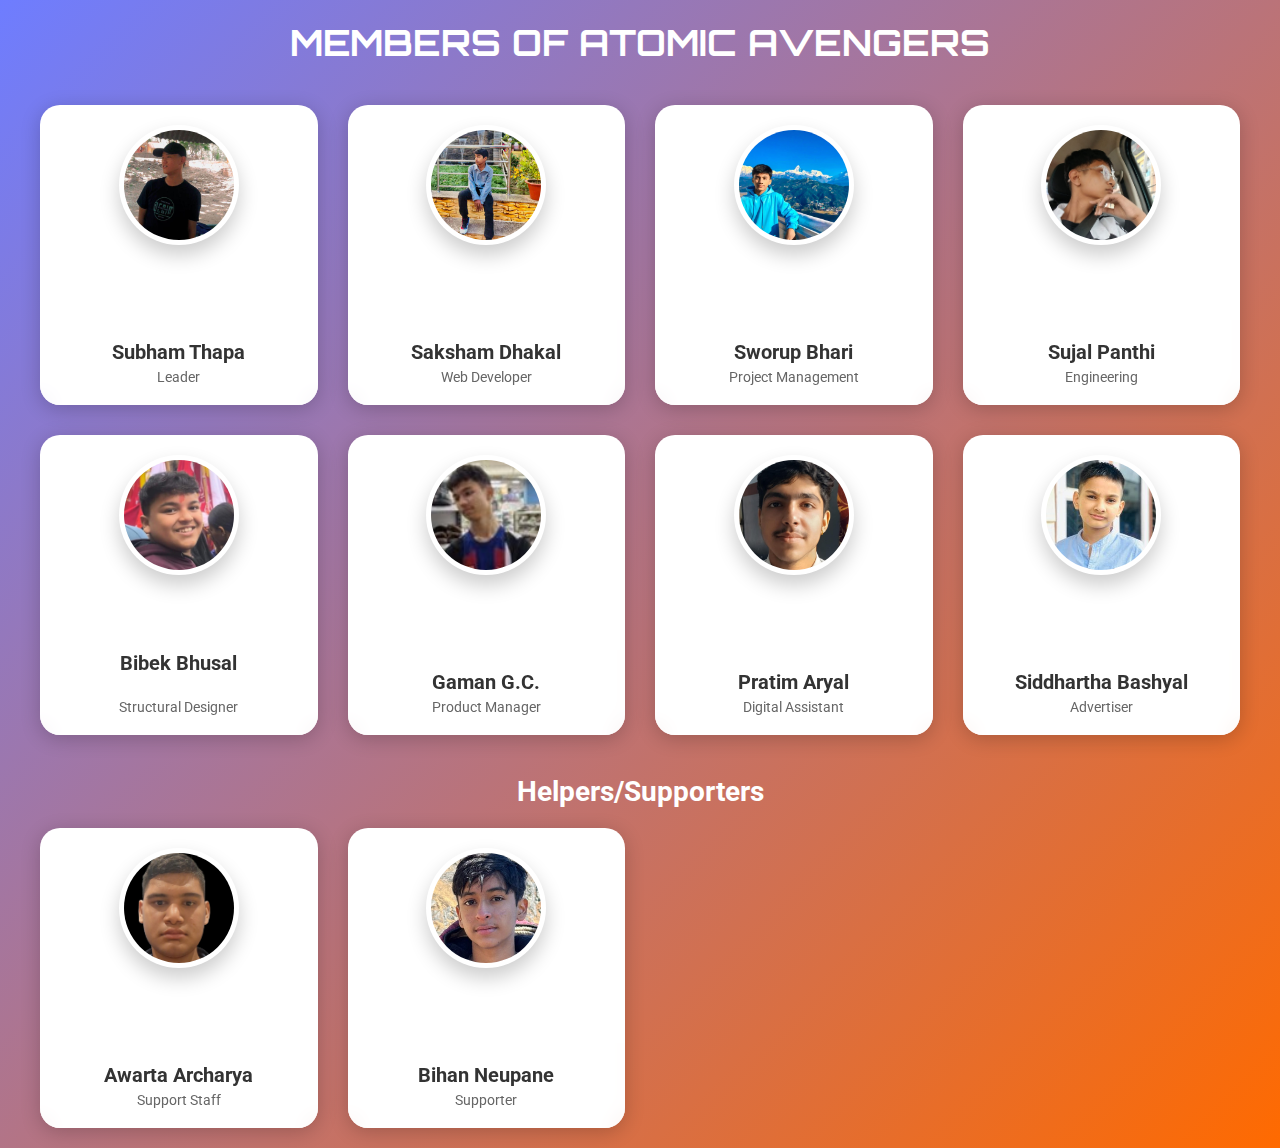
<file: members.html>
<!DOCTYPE html>
<html lang="en">
<head>
    <meta charset="UTF-8">
    <title>Smooth Hover Effect Card</title>
    <style>
        @import url('https://fonts.googleapis.com/css2?family=Orbitron:wght@700&family=Roboto:wght@400&display=swap');

        /* Fade-in animation */
        @keyframes fadeIn {
            from { opacity: 0; transform: translateY(20px); }
            to { opacity: 1; transform: translateY(0); }
        }

        /* RGB Animation */
        @keyframes rgbAnimation {
            0% { border-color: red; }
            25% { border-color: green; }
            50% { border-color: blue; }
            75% { border-color: yellow; }
            100% { border-color: red; }
        }

        * {
            margin: 0;
            padding: 0;
            box-sizing: border-box;
            font-family: 'Roboto', sans-serif;
        }

        body {
            display: flex;
            flex-direction: column;
            justify-content: center;
            align-items: center;
            min-height: 100vh;
            background: linear-gradient(135deg, #6e7dff, #ff6a00);
            padding: 20px;
            animation: fadeIn 1s ease-in-out;
            color: white;
        }

        h1 {
            margin-bottom: 40px;
            text-align: center;
            font-size: 36px;
            font-family: 'Orbitron', sans-serif;
        }

        .subheading {
            margin: 40px 0 20px;
            text-align: center;
            font-size: 28px;
        }

        .card-grid {
            display: grid;
            grid-template-columns: repeat(4, 1fr); /* 4 cards in one row */
            gap: 30px;
            width: 100%;
            max-width: 1200px;
        }

        .card-container {
            position: relative;
            height: 300px; /* Smaller height */
            perspective: 1000px;
            transition: transform 0.5s ease;
        }

        .card {
            width: 100%;
            height: 100%;
            background: white; /* Clean white background */
            border-radius: 20px;
            overflow: hidden;
            box-shadow: 
                0 4px 20px rgba(0,0,0,0.2);
            display: flex;
            flex-direction: column;
            align-items: center;
            justify-content: center;
            position: relative;
            transition: transform 0.3s ease, box-shadow 0.3s ease;
            transform-style: preserve-3d; /* Enable 3D effect */
        }

        .card-container:hover .card {
            transform: rotateY(10deg) rotateX(10deg); /* 3D hover effect */
            box-shadow: 0 10px 30px rgba(0,0,0,0.3);
        }

        .profile-image {
            width: 120px;
            height: 120px;
            border-radius: 50%;
            border: 5px solid transparent; /* Transparent border for animation */
            object-fit: cover;
            position: absolute;
            top: 20px;
            left: 50%;
            transform: translate(-50%, 0);
            box-shadow: 0 10px 20px rgba(0,0,0,0.2);
            z-index: 10;
            transition: transform 0.3s ease;
            animation: rgbAnimation 3s infinite; /* RGB animation */
        }

        .card-container:hover .profile-image {
            transform: translate(-50%, 0) scale(1.1);
        }

        .card-content {
            position: absolute;
            bottom: 0;
            left: 0;
            width: 100%;
            padding: 20px;
            text-align: center;
            background: rgba(255,255,255,0.9);
            backdrop-filter: blur(10px);
            transition: all 0.3s ease;
        }

        .member-name {
            font-size: 20px;
            font-weight: bold;
            color: #333;
            margin-bottom: 5px;
        }

        .member-role {
            font-size: 14px;
            color: #666;
        }

        .details {
            position: absolute;
            top: 0;
            left:  0;
            width: 100%;
            height: 100%;
            background: rgba(255, 255, 255, 0.95);
            padding: 20px;
            display: flex;
            flex-direction: column;
            justify-content: center;
            align-items: center;
            text-align: center;
            opacity: 0;
            transition: opacity 0.3s ease;
            z-index: 20;
        }

        .card-container:hover .details {
            opacity: 1;
        }

        .details p {
            margin: 5px 0;
            color: #333;
            font-size: 14px;
        }
    </style>
</head>
<body>

    <h1>MEMBERS OF ATOMIC AVENGERS</h1>

    <div class="card-grid">
        <div class="card-container">
            <div class="card">
                <img src="./images/suvam.jpg" alt="Profile" class="profile-image">
                <div class="card-content">
                    <h2 class="member-name">Subham Thapa</h2>
                    <p class="member-role">Leader</p>
                </div>
                <div class="details">
                    <p><strong>Email:</strong> kntithapa0035@gmail.com</p>
                    <p><strong>Phone:</strong> 9847139566</p>
                    <p><strong>Address:</strong> Butwal-10, Kalikanagar</p>
                    <p><strong>Description:</strong> A passionate guy for science and engineering</p>
                    <p><strong>Gender:</strong> Male</p>
                </div>
            </div>
        </div>

        <div class="card-container">
            <div class="card">
                <img src="./images/nigga.jpg" alt="Profile" class="profile-image">
                <div class="card-content">
                    <h2 class="member-name">Saksham Dhakal</h2>
                    <p class="member-role">Web Developer</p>
                </div>
                <div class="details">
                    <p><strong>Email:</strong> nitrosellinng297@gmail.com</p>
                    <p><strong>Phone:</strong> 9867573907</p>
                    <p><strong>Address:</strong> Butwal-11, Devinagar</p>
                    <p><strong>Description:</strong> A creative web developer with a knack for building user-friendly websites.</p>
                    <p><strong>Gender:</strong> Male</p>
                </div>
            </div>
        </div>

        <div class="card-container">
            <div class="card">
                <img src="./images/sworup.jpg" alt="Profile" class="profile-image">
                <div class="card-content">
                    <h2 class="member-name">Sworup Bhari</h2>
                    <p class="member-role">Project Management</p>
                </div>
                <div class="details">
                    <p><strong>Email:</strong> sworupbhari222@gmail.com</p>
                    <p><strong>Phone:</strong> 9847072126</p>
                    <p><strong>Address:</strong> Butwal-9, Milanchowk</p>
                    <p><strong>Description:</strong> A strategic project coordinator with robust engineering management.</p>
                    <p><strong>Gender:</strong> Male</p>
                </div>
            </div>
        </div>

        <div class="card-container">
            <div class="card">
                <img src="./images/sujal.jpg" alt="Profile" class="profile-image">
                <div class="card-content">
                    <h2 class="member-name">Sujal Panthi</h2>
                    <p class="member-role">Engineering</p>
                </div>
                <div class="details">
                    <p><strong>Email:</strong> sujalpanthi7492@gmail.com</p>
                    <p><strong>Phone:</strong> 9707594112</p>
                    <p><strong>Address:</strong> Butwal-10, Kalikanagar</p>
                    <p><strong>Description:</strong> A finance and engineering manager to oversee our team’s financial planning and analysis.</p>
                    <p><strong>Gender:</strong> Male</p>
                </div>
            </div>
        </div>

        <div class="card-container">
            <div class="card">
                <img src="./images/bibek.jpg" alt="Profile" class="profile-image">
                <div class="card-content">
                    <h2 class="member-name">Bibek Bhusal</h2>
 ```html
                    <p class="member-role">Structural Designer</p>
                </div>
                <div class="details">
                    <p><strong>Email:</strong> bibekbhusal7@gmail.com</p>
                    <p><strong>Phone:</strong> 9847443277</p>
                    <p><strong>Address:</strong> Butwal-8, Sukkhanagar</p>
                    <p><strong>Description:</strong> A structural manager with a passion for creating models.</p>
                    <p><strong>Gender:</strong> Male</p>
                </div>
            </div>
        </div>

        <div class="card-container">
            <div class="card">
                <img src="./images/gaman.jpg" alt="Profile" class="profile-image">
                <div class="card-content">
                    <h2 class="member-name">Gaman G.C.</h2>
                    <p class="member-role">Product Manager</p>
                </div>
                <div class="details">
                    <p><strong>Email:</strong> blazefenax@gmail.com</p>
                    <p><strong>Phone:</strong> 9768281448</p>
                    <p><strong>Address:</strong> Butwal-8, Sukkhanagar</p>
                    <p><strong>Description:</strong> A product manager with a passion for delivering exceptional products.</p>
                    <p><strong>Gender:</strong> Male</p>
                </div>
            </div>
        </div>

        <div class="card-container">
            <div class="card">
                <img src="./images/raute.jpg" alt="Profile" class="profile-image">
                <div class="card-content">
                    <h2 class="member-name">Pratim Aryal</h2>
                    <p class="member-role">Digital Assistant</p>
                </div>
                <div class="details">
                    <p><strong>Email:</strong> aryalpratim1237@gmail.com</p>
                    <p><strong>Phone:</strong> 9847058685</p>
                    <p><strong>Address:</strong> Butwal-7, Deepnagar</p>
                    <p><strong>Description:</strong> A digital companion that helped us with electronic tools.</p>
                    <p><strong>Gender:</strong> Male</p>
                </div>
            </div>
        </div>

        <div class="card-container">
            <div class="card">
                <img src="./images/siddharta.jpg" alt="Profile" class="profile-image">
                <div class="card-content">
                    <h2 class="member-name">Siddhartha Bashyal</h2>
                    <p class="member-role">Advertiser</p>
                </div>
                <div class="details">
                    <p><strong>Email:</strong> hanxyboii@gmail.com</p>
                    <p><strong>Phone:</strong> 9847031222</p>
                    <p><strong>Address:</strong> Butwal-8, Sukkhanagar</p>
                    <p><strong>Description:</strong> A specialist dedicated to advertise our projects.</p>
                    <p><strong>Gender:</strong> Male</p>
                </div>
            </div>
        </div>
    </div>

    <h2 class="subheading">Helpers/Supporters</h2>

    <div class="card-grid">
        <div class="card-container">
            <div class="card">
                <img src="./images/awarta.jpg" alt="Profile" class="profile-image">
                <div class="card-content">
                    <h2 class="member-name">Awarta Archarya</h2>
                    <p class="member-role">Support Staff</p>
                </div>
                <div class="details">
                    <p><strong>Email:</strong> awartasharma@gmail.com</p>
                    <p><strong>Phone:</strong> 9808881451</p>
                    <p><strong>Address:</strong> Butwal-8, Sukkhanagar</p>
                    <p><strong>Description:</strong> A dedicated support staff member assisting with various tasks.</p>
                    <p><strong>Gender:</strong> Male</p>
                </div>
            </div>
        </div>

        <div class="card-container">
            <div class="card">
                <img src="./images/bihan.jpg" alt="Profile" class="profile-image">
                <div class="card-content">
                    <h2 class="member-name">Bihan Neupane</h2>
                    <p class="member-role">Supporter</p>
                </div>
                <div class="details">
                    <p><strong>Email :</strong> helpertwo@example.com</p>
                    <p><strong>Phone:</strong> 0987654321</p>
                    <p><strong>Address:</strong> Butwal-4, Laxminagar</p>
                    <p><strong>Description:</strong> A volunteer who helps with community outreach.</p>
                    <p><strong>Gender:</strong> Male</p>
                </div>
            </div>
        </div>
    </div>

    <script>
        const cards = document.querySelectorAll('.card-container');

        cards.forEach(card => {
            card.addEventListener('mousemove', (e) => {
                const { left, top, width, height } = card.getBoundingClientRect();
                const x = e.clientX - left;
                const y = e.clientY - top;

                const xRotation = ((y / height) - 0.5) * 20; // Adjust rotation for Y-axis
                const yRotation = ((x / width) - 0.5) * -20; // Adjust rotation for X-axis

                card.style.transform = `rotateX(${xRotation}deg) rotateY(${yRotation}deg)`;
            });

            card.addEventListener('mouseleave', () => {
                card.style.transform = 'rotateX(0) rotateY(0)';
            });
        });
    </script>
</body>
</html>
</file>
